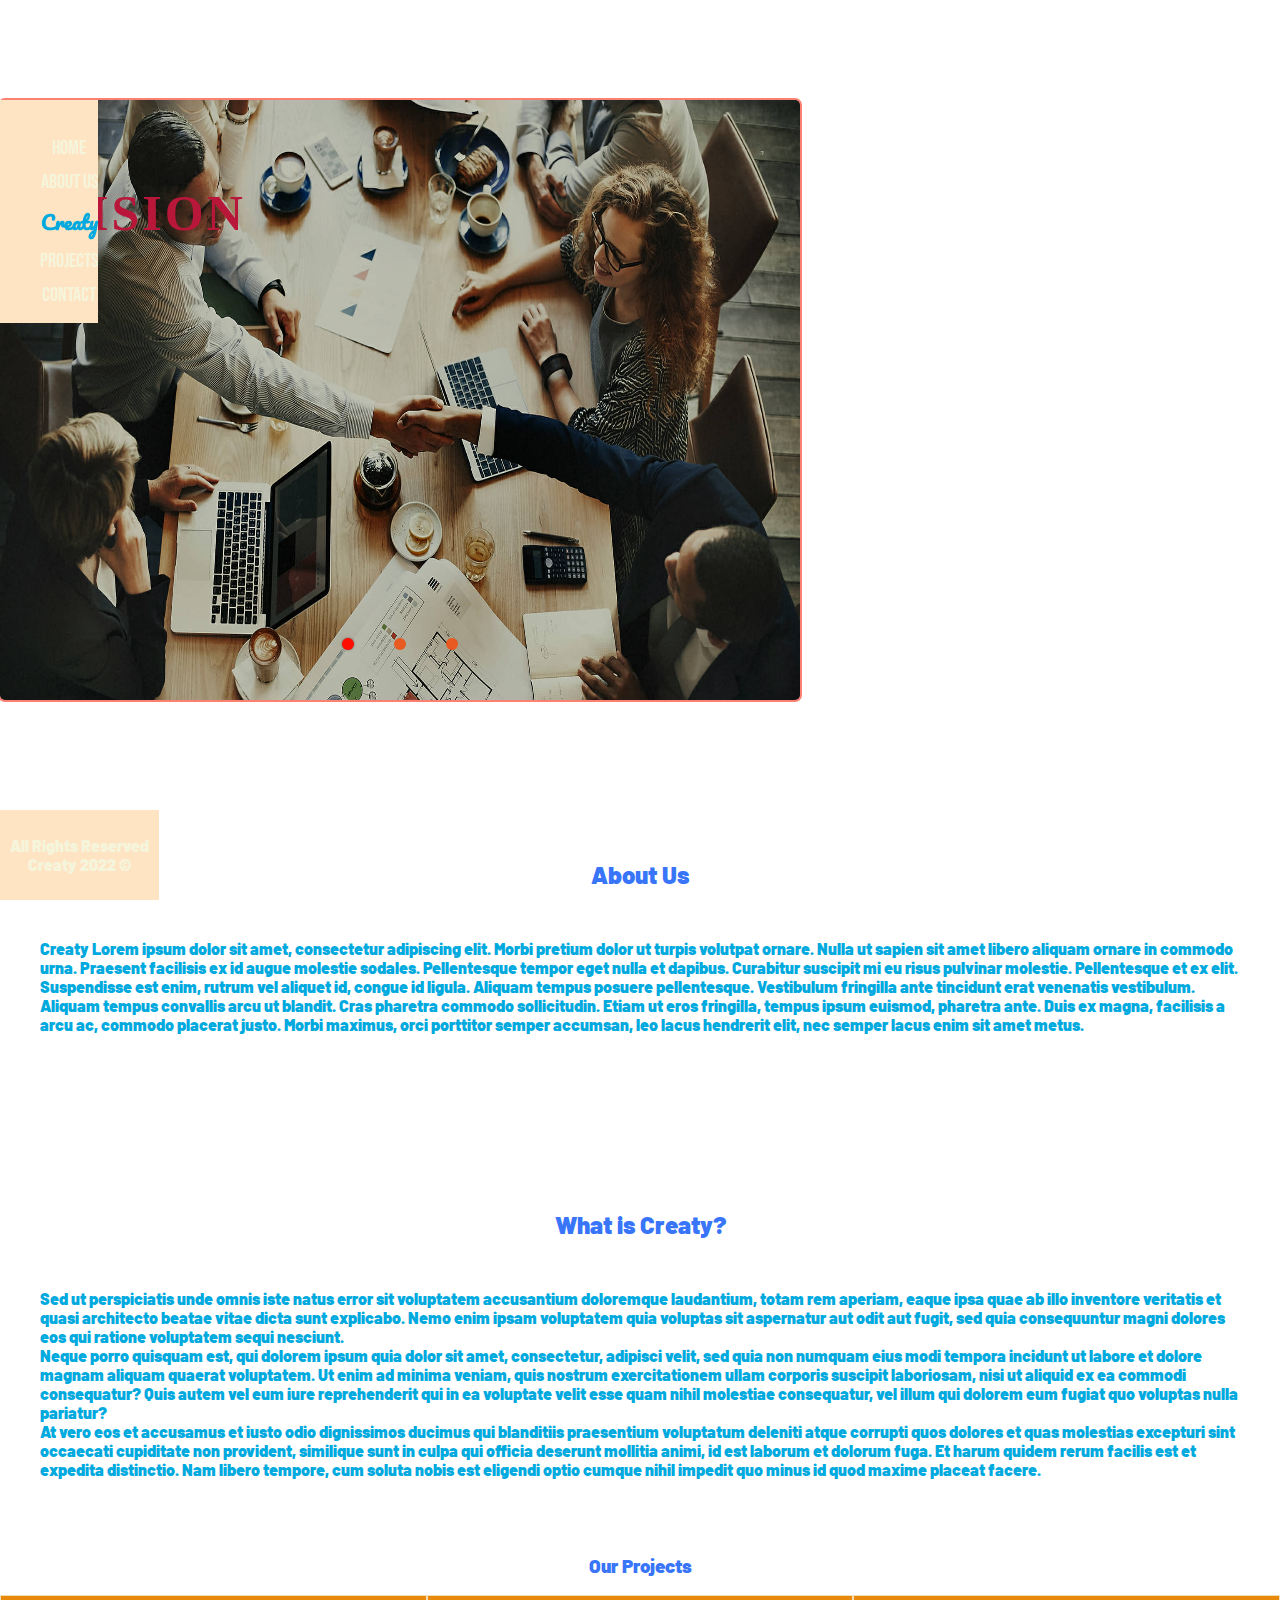
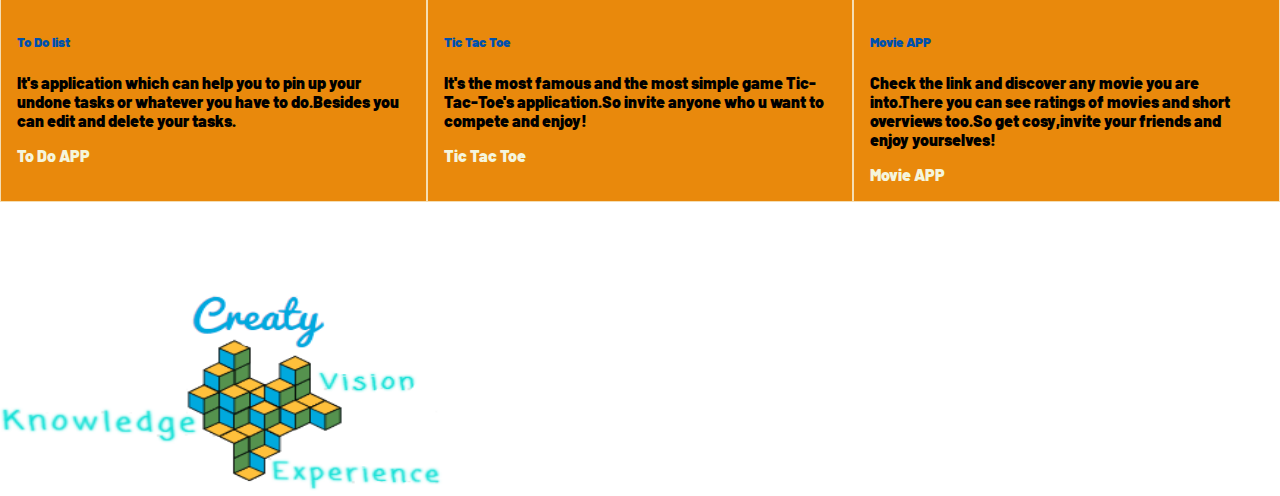
<file: index.html>
<!DOCTYPE html>
<html lang="en">
<head>
    <meta charset="UTF-8">
    <meta http-equiv="X-UA-Compatible" content="IE=edge">
    <meta name="viewport" content="width=device-width, initial-scale=1.0">
    <title>PROJECT</title>
    <link rel="stylesheet" href="/style/lp.css">
    <!-- CSS only -->
    <link href="https://cdn.jsdelivr.net/npm/bootstrap@5.2.0-beta1/dist/css/bootstrap.min.css" rel="stylesheet" integrity="sha384-0evHe/X+R7YkIZDRvuzKMRqM+OrBnVFBL6DOitfPri4tjfHxaWutUpFmBp4vmVor" crossorigin="anonymous">
</head>
<body id="bodytag">
    <header class="HDR col-lg-12 col-12">
        <nav class="navigation col-12">
            <ul class="d-flex justify-content-between">
                <li class="navlink col-lg-2 col-1">
                    <a href="#bodytag">Home</a>
                </li>
                <li class="navlink col-lg-2 col-2">
                    <a href="#aboutus">About Us</a>
                </li>
                <li class="navlink col-lg-2 col-2">
                    <a class="pacifico" href="/html/index.html">Creaty</a>
                </li>
                <li class="navlink col-lg-2 col-2">
                    <a href="#projects">Projects</a>
                </li>
                <li class="navlink col-lg-2 col-2">
                    <a href="/html/Contact.html">
                        Contact
                    </a>
                </li>
            </ul>
        </nav>
    </header>
        <!-- slider div starts here -->
        <div class="outterdiv d-flex justify-content-center">
            <div class="img-slider col-lg-12">
                <div class="slide active firstphotofix">
                    <img src="/IMGS/creative-agencies.jpg" alt="Photo">
                    <div class="infodiv">
                        <h1 class="hinfo">
                            Vision
                        </h1>
                    </div>
                </div>
                <div class="slide secondphotofix">
                    <img src="/IMGS/kuytrdcvbhnjuytgrfdeswdfghjklkjhgfdsdfghjk.jpg" alt="Second Photo">
                    <div class="infodiv">
                        <h1 class="hinfo">
                            Knowledge
                        </h1>
                    </div>
                </div>
                <div class="slide thirdphotofix">
                    <img src="/IMGS/BICOM-Office-Jean-de-Lessard-1.jpg" alt="Third Photo">
                    <div class="infodiv">
                        <h1 class="hinfo">
                            Experience
                        </h1>
                    </div>                
                </div> 
                <div class="sliderbubbles">
                    <div class="bubble active">

                    </div>
                    <div class="bubble">

                    </div>
                    <div class="bubble">

                    </div>
                </div>               
            </div>
        </div>
        <!-- about us section -->
        <div id="aboutus" class="d-flex justify-content-center"> 
            <section class="aboutusdiv col-lg-10 col-xl-10 col-sm-8 col-10">
                <h2 class="articleheader">
                    About Us
                </h2>
                <p class="ptext">
            Creaty Lorem ipsum dolor sit amet, consectetur adipiscing elit. Morbi pretium dolor ut turpis volutpat ornare. Nulla ut sapien sit amet libero aliquam ornare in commodo urna. Praesent facilisis ex id augue molestie sodales. Pellentesque tempor eget nulla et dapibus. Curabitur suscipit mi eu risus pulvinar molestie. Pellentesque et ex elit. Suspendisse est enim, rutrum vel aliquet id, congue id ligula. Aliquam tempus posuere pellentesque. Vestibulum fringilla ante tincidunt erat venenatis vestibulum. Aliquam tempus convallis arcu ut blandit. Cras pharetra commodo sollicitudin. Etiam ut eros fringilla, tempus ipsum euismod, pharetra ante. Duis ex magna, facilisis a arcu ac, commodo placerat justo. Morbi maximus, orci porttitor semper accumsan, leo lacus hendrerit elit, nec semper lacus enim sit amet metus.
                </p>
            </section>
        </div>
        <!-- ==== whats creaty div===== -->
        <div class="d-flex justify-content-center">
        <div class="creatydescription col-lg-10 col-xl-10 col-sm-8 col-10">
            <h2 class="articleheader">
                What is Creaty?
            </h2>
            <p class="ptext">
                Sed ut perspiciatis unde omnis iste natus error sit voluptatem accusantium doloremque laudantium, totam rem aperiam, eaque ipsa quae ab illo inventore veritatis et quasi architecto beatae vitae dicta sunt explicabo. Nemo enim ipsam voluptatem quia voluptas sit aspernatur aut odit aut fugit, sed quia consequuntur magni dolores eos qui ratione voluptatem sequi nesciunt.<br> Neque porro quisquam est, qui dolorem ipsum quia dolor sit amet, consectetur, adipisci velit, sed quia non numquam eius modi tempora incidunt ut labore et dolore magnam aliquam quaerat voluptatem. Ut enim ad minima veniam, quis nostrum exercitationem ullam corporis suscipit laboriosam, nisi ut aliquid ex ea commodi consequatur? Quis autem vel eum iure reprehenderit qui in ea voluptate velit esse quam nihil molestiae consequatur, vel illum qui dolorem eum fugiat quo voluptas nulla pariatur?<br>At vero eos et accusamus et iusto odio dignissimos ducimus qui blanditiis praesentium voluptatum deleniti atque corrupti quos dolores et quas molestias excepturi sint occaecati cupiditate non provident, similique sunt in culpa qui officia deserunt mollitia animi, id est laborum et dolorum fuga. Et harum quidem rerum facilis est et expedita distinctio. Nam libero tempore, cum soluta nobis est eligendi optio cumque nihil impedit quo minus id quod maxime placeat facere.
            </p>
        </div>
        </div>
        <!-- ======Project Cards====== -->
<section class="mt-5" id="projects">
    <div>
        <h3 class="d-flex justify-content-center articleheader">
            Our Projects
        </h3>
    </div>
        <div class="d-flex justify-content-center mt-5"> 
        <section class="cardsec col-lg-10 col-xl-10 col-sm-8 col-10"> 
        <div class="card text-center">
            <div class="card-body flex-column d-flex">
              <h5 class="card-title">To Do list</h5>
              <p class="card-text">It's application which can help you to pin up your undone tasks or whatever you have to do.Besides you can edit and delete your tasks.</p>
              <a href="/html/todolist.html" class="btn btn-primary mt-auto">To Do APP</a>
            </div>
          </div>
          <div class="card text-center">
            <div class="card-body flex-column d-flex">
              <h5 class="card-title">Tic Tac Toe</h5>
              <p class="card-text">It's the most famous and the most simple game Tic-Tac-Toe's application.So invite anyone who u want to compete and enjoy!  </p>
              <a href="/html/TicTacToe.html" class="btn btn-primary mt-auto">Tic Tac Toe</a>
            </div>
          </div>
          <div class="card text-center">
            <div class="card-body flex-column d-flex">
              <h5 class="card-title">Movie APP</h5>
              <p class="card-text">Check the link and discover any movie you are into.There you can see ratings of movies and short overviews too.So get cosy,invite your friends and enjoy yourselves!</p>
              <a href="/html/MovieApi.html" class="btn btn-primary mt-auto">Movie APP</a>
            </div>
          </div>
        </section>
        </div>
        <!-- ====logo==== -->
        <div class="divlogo justify-content-center d-flex mb-5">
            <img class="mb-5" src="../IMGS/LOGO.png">
        </div>
</section>
<footer class="col-lg-12 ftr">
    <p class="ftrtext">
        All Rights Reserved <br>Creaty 2022 ©
    </p>
</footer>
<script src="/JAVASCRIPT/SliderJS.js"></script>
</body>
</html>
</file>
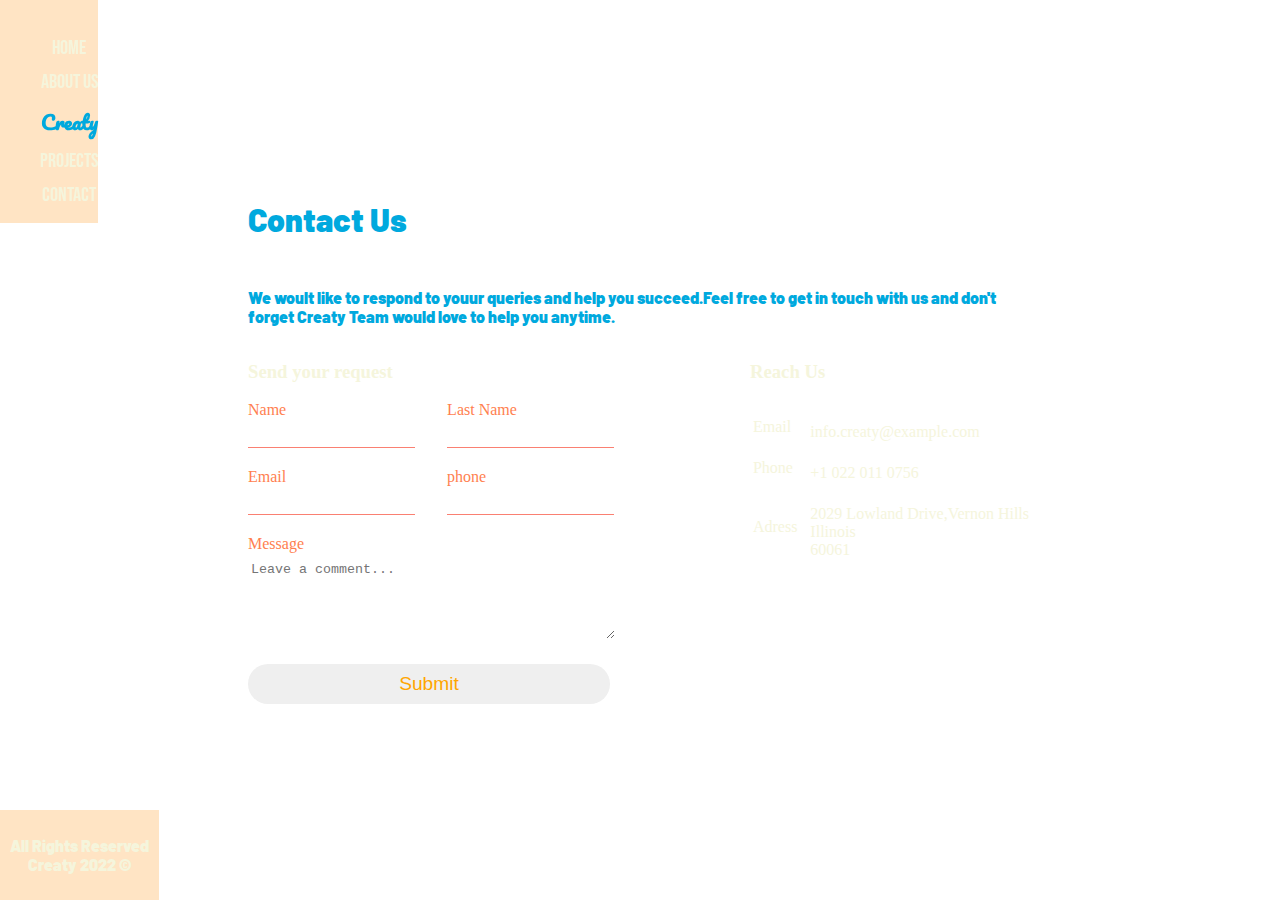
<file: html/Contact.html>
<!DOCTYPE html>
<html lang="en">
<head>
    <meta charset="UTF-8">
    <meta http-equiv="X-UA-Compatible" content="IE=edge">
    <meta name="viewport" content="width=device-width, initial-scale=1.0">
    <title>Contact</title>
    <link rel="stylesheet" href="/style/lp.css">
    <!-- CSS only -->
    <link href="https://cdn.jsdelivr.net/npm/bootstrap@5.2.0-beta1/dist/css/bootstrap.min.css" rel="stylesheet" integrity="sha384-0evHe/X+R7YkIZDRvuzKMRqM+OrBnVFBL6DOitfPri4tjfHxaWutUpFmBp4vmVor" crossorigin="anonymous">
</head>
<body id="bodytag">
<header class="HDR col-lg-12 col-12">
    <nav class="navigation col-12">
        <ul class="d-flex justify-content-between">
            <li class="navlink col-lg-2 col-1">
                <a href="/html/index.html">Home</a>
            </li>
            <li class="navlink col-lg-2 col-2">
                <a href="/html/index.html#aboutus">About Us</a>
            </li>
            <li class="navlink col-lg-2 col-2">
                <a class="pacifico" href="/html/Contact.html">Creaty</a>
            </li>
            <li class="navlink col-lg-2 col-2">
                <a href="/html/index.html#projects">Projects</a>
            </li>
            <li class="navlink col-lg-2 col-2">
                <a href="/html/Contact.html">
                    Contact
                </a>
            </li>
        </ul>
    </nav>
</header>
<section class="contactsec">
    <div class="cont">
        <h1 class="ptext">
            Contact Us
        </h1>
        <p class="ptext">
            We woult like to respond to youur queries and help you succeed.Feel free to get in touch with us and don't forget Creaty Team would love to help you anytime.
        </p>
        <div class="contact-box mt-5">
            <div class="contact-left">
                <h3>
                    Send your request
                </h3>
                <form class="form">
                    <div class="input-row">
                        <div class="input-group">
                            <label>
                                Name
                            </label>
                            <input type="text">
                        </div>
                        <div class="input-group">
                            <label>
                                Last Name
                            </label>
                            <input type="text">
                        </div>
                    </div>
                    <div class="input-row">
                        <div class="input-group">
                            <label>
                                Email
                            </label>
                            <input type="email">
                        </div>
                        <div class="input-group">
                            <label>
                                phone
                            </label>
                            <input type="text">
                        </div>
                    </div>
                    <label>Message</label>
                    <textarea rows="5" placeholder="Leave a comment..."></textarea>
                    <button type="submit">Submit</button>
                </form>
            </div>
            <div class="contact-right">
                <h3>
                    Reach Us
                </h3>
                <table>
                    <tr>
                        <td class="td">Email</td>
                        <td class="td">info.creaty@example.com</td>
                    </tr>
                    <tr>
                        <td class="td">Phone</td>
                        <td class="td">+1 022 011 0756</td>
                    </tr>
                    <tr>
                        <td class="td">Adress</td>
                        <td class="td">2029 Lowland Drive,Vernon Hills<br>Illinois<br>60061</td>
                    </tr>
                </table>
            </div>
        </div>
    </div>
</section>
<footer class="col-lg-12 col-xl-12 col-sm-12 col-12 ftr">
    <p class="ftrtext">
        All Rights Reserved <br>Creaty 2022 ©
    </p>
</footer>
</body>
</html>
</file>
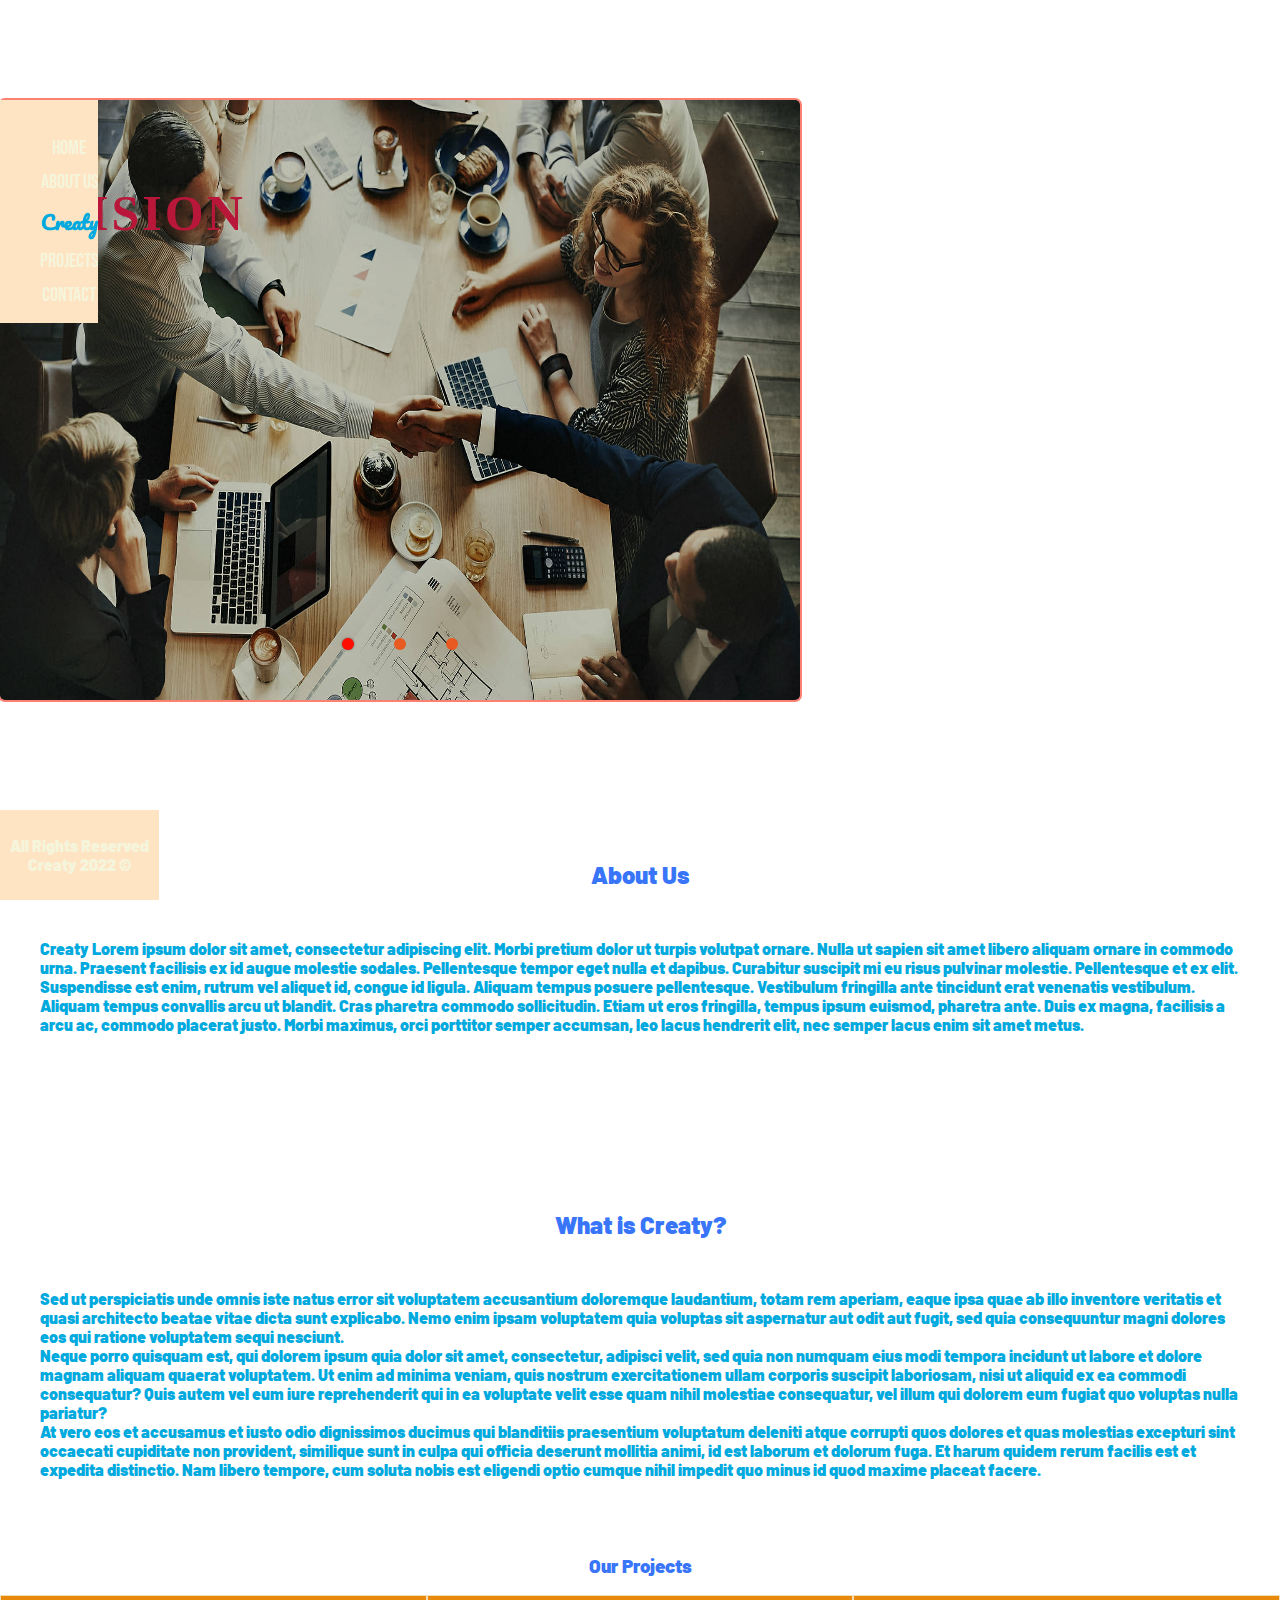
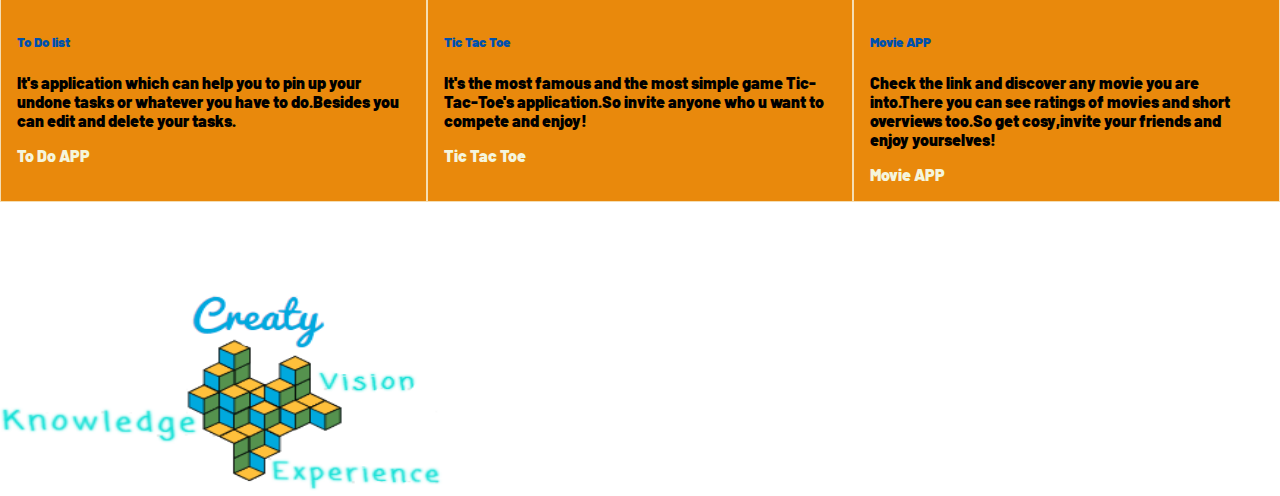
<file: html/LandingPage.html>
<!DOCTYPE html>
<html lang="en">
<head>
    <meta charset="UTF-8">
    <meta http-equiv="X-UA-Compatible" content="IE=edge">
    <meta name="viewport" content="width=device-width, initial-scale=1.0">
    <title>PROJECT</title>
    <link rel="stylesheet" href="/style/lp.css">
    <!-- CSS only -->
    <link href="https://cdn.jsdelivr.net/npm/bootstrap@5.2.0-beta1/dist/css/bootstrap.min.css" rel="stylesheet" integrity="sha384-0evHe/X+R7YkIZDRvuzKMRqM+OrBnVFBL6DOitfPri4tjfHxaWutUpFmBp4vmVor" crossorigin="anonymous">
</head>
<body id="bodytag">
    <header class="HDR col-lg-12 col-12">
        <nav class="navigation col-12">
            <ul class="d-flex justify-content-between">
                <li class="navlink col-lg-2 col-1">
                    <a href="#bodytag">Home</a>
                </li>
                <li class="navlink col-lg-2 col-2">
                    <a href="#aboutus">About Us</a>
                </li>
                <li class="navlink col-lg-2 col-2">
                    <a class="pacifico" href="../html/LandingPage.html">Creaty</a>
                </li>
                <li class="navlink col-lg-2 col-2">
                    <a href="#projects">Projects</a>
                </li>
                <li class="navlink col-lg-2 col-2">
                    <a href="/html/Contact.html">
                        Contact
                    </a>
                </li>
            </ul>
        </nav>
    </header>
        <!-- slider div starts here -->
        <div class="outterdiv d-flex justify-content-center">
            <div class="img-slider col-lg-12">
                <div class="slide active firstphotofix">
                    <img src="/IMGS/creative-agencies.jpg" alt="Photo">
                    <div class="infodiv">
                        <h1 class="hinfo">
                            Vision
                        </h1>
                    </div>
                </div>
                <div class="slide secondphotofix">
                    <img src="/IMGS/kuytrdcvbhnjuytgrfdeswdfghjklkjhgfdsdfghjk.jpg" alt="Second Photo">
                    <div class="infodiv">
                        <h1 class="hinfo">
                            Knowledge
                        </h1>
                    </div>
                </div>
                <div class="slide thirdphotofix">
                    <img src="/IMGS/BICOM-Office-Jean-de-Lessard-1.jpg" alt="Third Photo">
                    <div class="infodiv">
                        <h1 class="hinfo">
                            Experience
                        </h1>
                    </div>                
                </div> 
                <div class="sliderbubbles">
                    <div class="bubble active">

                    </div>
                    <div class="bubble">

                    </div>
                    <div class="bubble">

                    </div>
                </div>               
            </div>
        </div>
        <!-- about us section -->
        <div id="aboutus" class="d-flex justify-content-center"> 
            <section class="aboutusdiv col-lg-10 col-xl-10 col-sm-8 col-10">
                <h2 class="articleheader">
                    About Us
                </h2>
                <p class="ptext">
            Creaty Lorem ipsum dolor sit amet, consectetur adipiscing elit. Morbi pretium dolor ut turpis volutpat ornare. Nulla ut sapien sit amet libero aliquam ornare in commodo urna. Praesent facilisis ex id augue molestie sodales. Pellentesque tempor eget nulla et dapibus. Curabitur suscipit mi eu risus pulvinar molestie. Pellentesque et ex elit. Suspendisse est enim, rutrum vel aliquet id, congue id ligula. Aliquam tempus posuere pellentesque. Vestibulum fringilla ante tincidunt erat venenatis vestibulum. Aliquam tempus convallis arcu ut blandit. Cras pharetra commodo sollicitudin. Etiam ut eros fringilla, tempus ipsum euismod, pharetra ante. Duis ex magna, facilisis a arcu ac, commodo placerat justo. Morbi maximus, orci porttitor semper accumsan, leo lacus hendrerit elit, nec semper lacus enim sit amet metus.
                </p>
            </section>
        </div>
        <!-- ==== whats creaty div===== -->
        <div class="d-flex justify-content-center">
        <div class="creatydescription col-lg-10 col-xl-10 col-sm-8 col-10">
            <h2 class="articleheader">
                What is Creaty?
            </h2>
            <p class="ptext">
                Sed ut perspiciatis unde omnis iste natus error sit voluptatem accusantium doloremque laudantium, totam rem aperiam, eaque ipsa quae ab illo inventore veritatis et quasi architecto beatae vitae dicta sunt explicabo. Nemo enim ipsam voluptatem quia voluptas sit aspernatur aut odit aut fugit, sed quia consequuntur magni dolores eos qui ratione voluptatem sequi nesciunt.<br> Neque porro quisquam est, qui dolorem ipsum quia dolor sit amet, consectetur, adipisci velit, sed quia non numquam eius modi tempora incidunt ut labore et dolore magnam aliquam quaerat voluptatem. Ut enim ad minima veniam, quis nostrum exercitationem ullam corporis suscipit laboriosam, nisi ut aliquid ex ea commodi consequatur? Quis autem vel eum iure reprehenderit qui in ea voluptate velit esse quam nihil molestiae consequatur, vel illum qui dolorem eum fugiat quo voluptas nulla pariatur?<br>At vero eos et accusamus et iusto odio dignissimos ducimus qui blanditiis praesentium voluptatum deleniti atque corrupti quos dolores et quas molestias excepturi sint occaecati cupiditate non provident, similique sunt in culpa qui officia deserunt mollitia animi, id est laborum et dolorum fuga. Et harum quidem rerum facilis est et expedita distinctio. Nam libero tempore, cum soluta nobis est eligendi optio cumque nihil impedit quo minus id quod maxime placeat facere.
            </p>
        </div>
        </div>
        <!-- ======Project Cards====== -->
<section class="mt-5" id="projects">
    <div>
        <h3 class="d-flex justify-content-center articleheader">
            Our Projects
        </h3>
    </div>
        <div class="d-flex justify-content-center mt-5"> 
        <section class="cardsec col-lg-10 col-xl-10 col-sm-8 col-10"> 
        <div class="card text-center">
            <div class="card-body flex-column d-flex">
              <h5 class="card-title">To Do list</h5>
              <p class="card-text">It's application which can help you to pin up your undone tasks or whatever you have to do.Besides you can edit and delete your tasks.</p>
              <a href="/html/todolist.html" class="btn btn-primary mt-auto">To Do APP</a>
            </div>
          </div>
          <div class="card text-center">
            <div class="card-body flex-column d-flex">
              <h5 class="card-title">Tic Tac Toe</h5>
              <p class="card-text">It's the most famous and the most simple game Tic-Tac-Toe's application.So invite anyone who u want to compete and enjoy!  </p>
              <a href="/html/TicTacToe.html" class="btn btn-primary mt-auto">Tic Tac Toe</a>
            </div>
          </div>
          <div class="card text-center">
            <div class="card-body flex-column d-flex">
              <h5 class="card-title">Movie APP</h5>
              <p class="card-text">Check the link and discover any movie you are into.There you can see ratings of movies and short overviews too.So get cosy,invite your friends and enjoy yourselves!</p>
              <a href="/html/MovieApi.html" class="btn btn-primary mt-auto">Movie APP</a>
            </div>
          </div>
        </section>
        </div>
        <!-- ====logo==== -->
        <div class="divlogo justify-content-center d-flex mb-5">
            <img class="mb-5" src="../IMGS/LOGO.png">
        </div>
</section>
<footer class="col-lg-12 ftr">
    <p class="ftrtext">
        All Rights Reserved <br>Creaty 2022 ©
    </p>
</footer>
<script src="/JAVASCRIPT/SliderJS.js"></script>
</body>
</html>
</file>
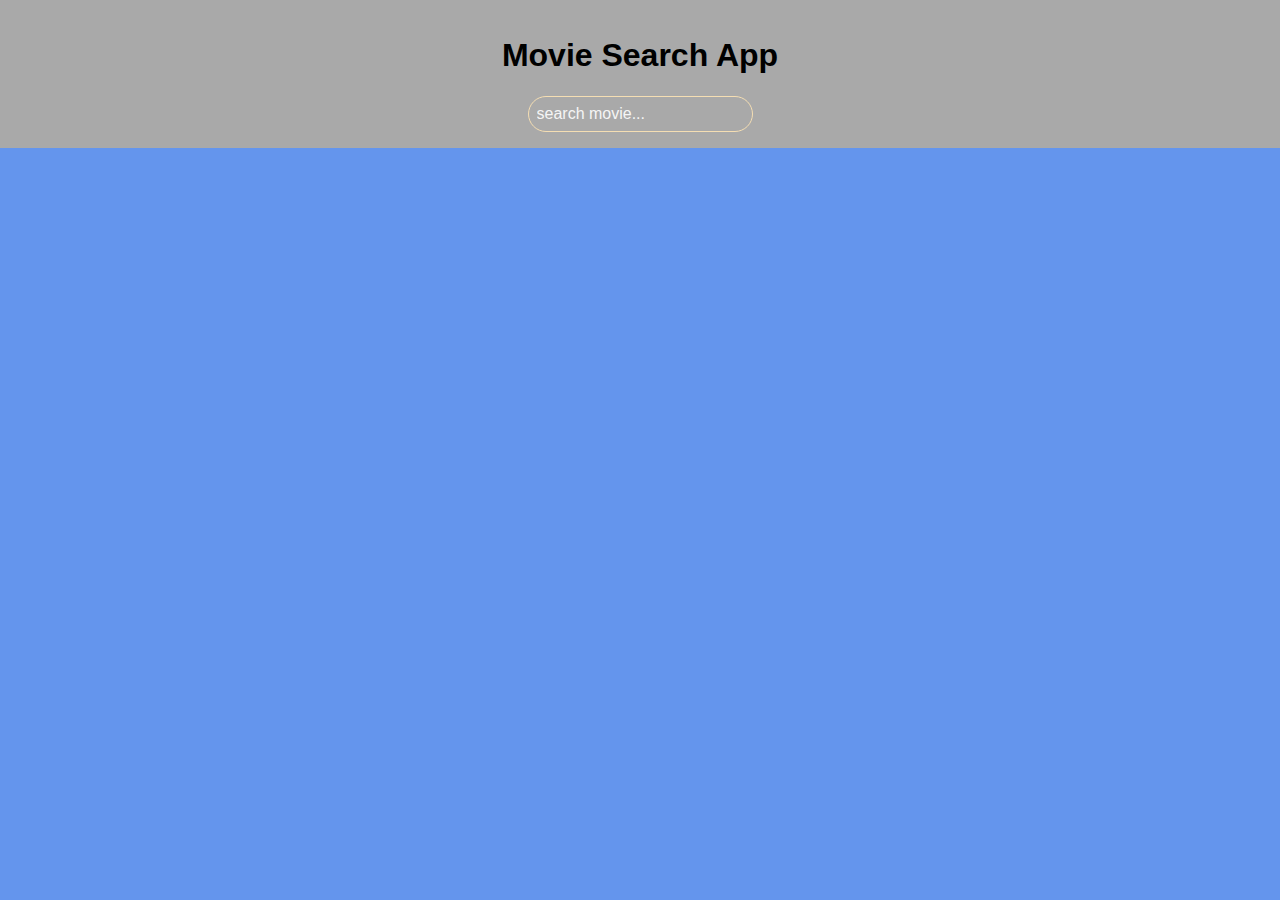
<file: html/MovieApi.html>
<!DOCTYPE html>
<html lang="en">
<head>
    <meta charset="UTF-8">
    <meta http-equiv="X-UA-Compatible" content="IE=edge">
    <meta name="viewport" content="width=device-width, initial-scale=1.0">
    <title>Movie App</title>
    <link rel="stylesheet" href="/style/Movieapi.css">
</head>
<body>
    <header>
        <h1>
            Movie Search App
        </h1>
        <form id="form">
            <input type="text" id="search" class="search" placeholder="search movie...">
        </form>
    </header>
    <main id="main"></main>
    <script src="/JAVASCRIPT/API.js"></script>
</body>
</html>
</file>
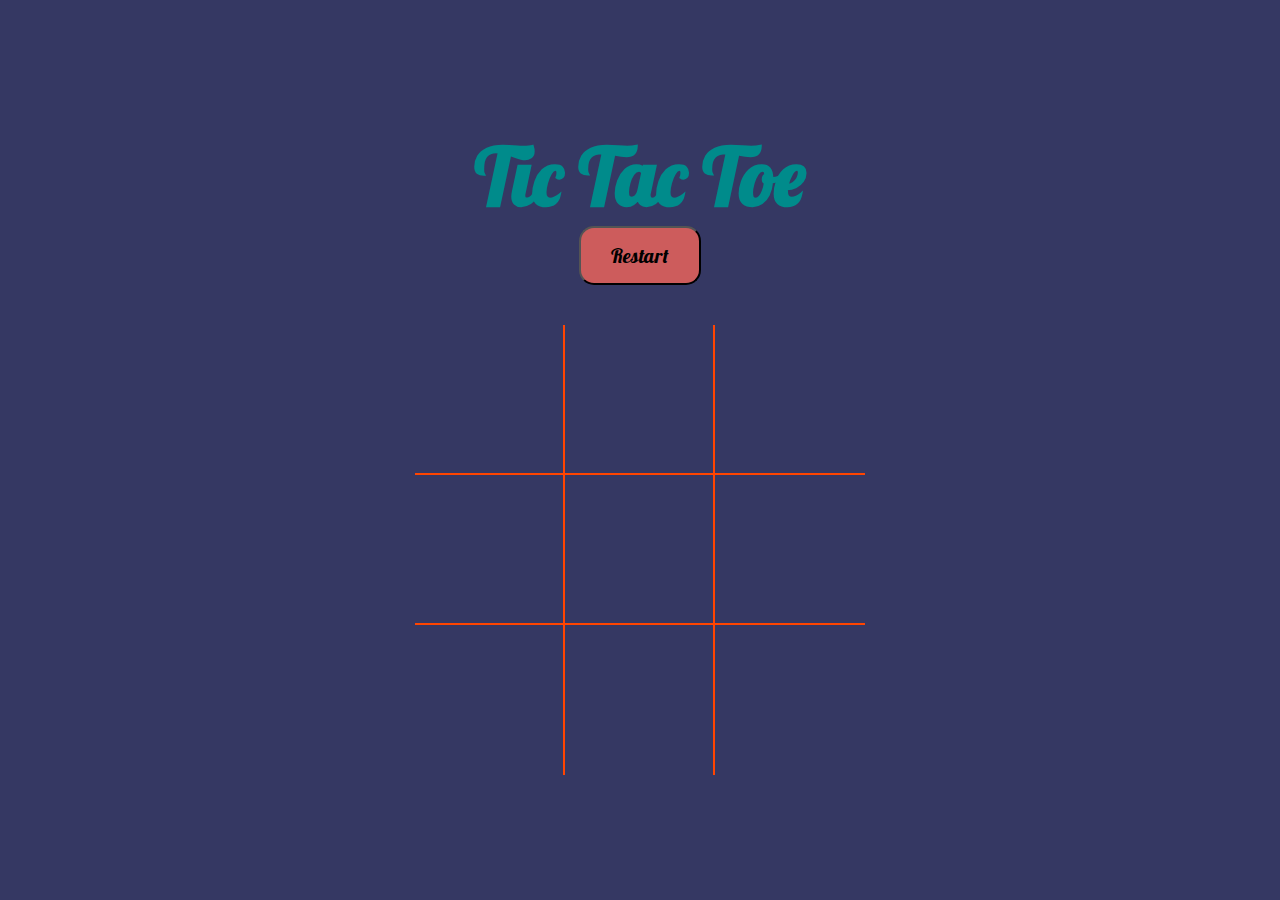
<file: html/TicTacToe.html>
<!DOCTYPE html>
<html lang="en">
<head>
    <meta charset="UTF-8">
    <meta http-equiv="X-UA-Compatible" content="IE=edge">
    <meta name="viewport" content="width=device-width, initial-scale=1.0">
    <link rel="stylesheet" href="/style/Game.css">
    <title>TicTacToe</title>
</head>
<body>
    <div class="container">
        <h1 id="playerText">
            Tic Tac Toe
        </h1>
        <button id="restartBtn">
            Restart
        </button>
        <div id="board">
            <div class="box" id="0"></div>
            <div class="box" id="1"></div>
            <div class="box" id="2"></div>
            <div class="box" id="3"></div>
            <div class="box" id="4"></div>
            <div class="box" id="5"></div>
            <div class="box" id="6"></div>
            <div class="box" id="7"></div>
            <div class="box" id="8"></div>
        </div>
    </div>
<script src="/JAVASCRIPT/Gamecode.js"></script>
</body>
</html>
</file>
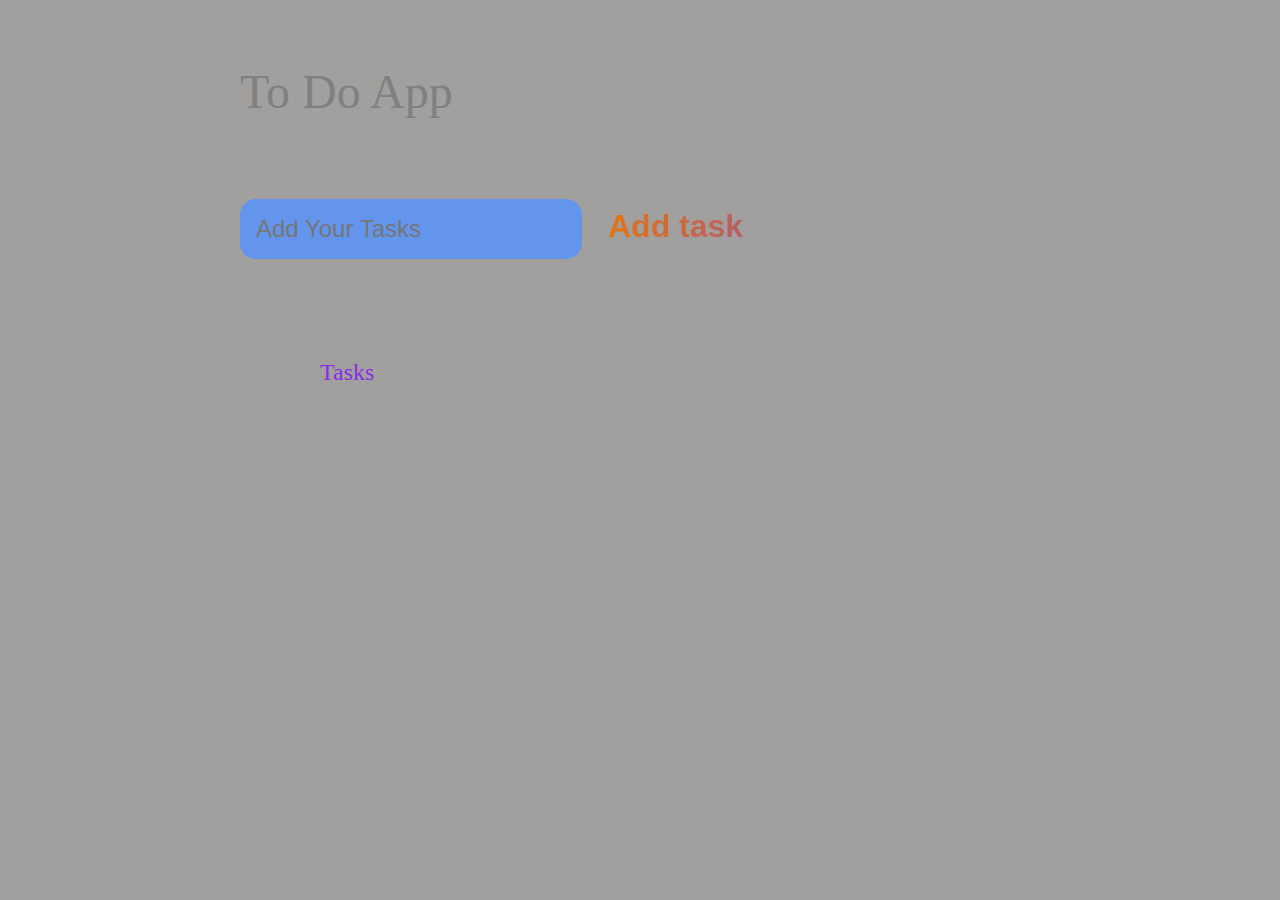
<file: html/todolist.html>
<!DOCTYPE html>
<html lang="en">
<head>
    <meta charset="UTF-8">
    <meta http-equiv="X-UA-Compatible" content="IE=edge">
    <meta name="viewport" content="width=device-width, initial-scale=1.0">
    <link rel="stylesheet" href="/style/todolist.css">
    <link href="https://cdn.jsdelivr.net/npm/bootstrap@5.2.0-beta1/dist/css/bootstrap.min.css" rel="stylesheet" integrity="sha384-0evHe/X+R7YkIZDRvuzKMRqM+OrBnVFBL6DOitfPri4tjfHxaWutUpFmBp4vmVor" crossorigin="anonymous">
    <title>To Do App</title>
</head>
<body>
    <header class="justify-content-center d-flex">
        <h1>
            To Do App
        </h1>
    </header>
<main>
        <form id="new-task-form" class="justify-content-center d-flex">
            <input type="text" id="new-task-input" placeholder="Add Your Tasks">
            <input type="submit" id="new-task-submit" value="Add task">
        </form>
            <section class="task-list">
                <h2>
                    Tasks
                </h2>
                <div id="tasks">
                    <!-- <div class="task">
                        <div class="content">
                            <input type="text" class="text" value="Taks101">
                        </div>
                        <div class="actions">
                            <button class="edit">
                                Edit
                            </button>
                            <button class="delete">
                                Delete
                            </button>
                        </div>
                    </div> -->
                </div>
            </section>
</main>
<script src="/JAVASCRIPT/Todolist.js"></script>
</body>
</html>
</file>
<file: style/lp.css>
@font-face {
    font-family: 'barlow';
    src: url(../Fonts/Barlow/Barlow-Black.ttf);
}
@font-face {
    font-family: 'BebasNeue';
    src: url(../Fonts/Bebas_Neue/BebasNeue-Regular.ttf);
}
@font-face {
    font-family: 'pacifico' ;
    src: url(../Fonts/Pacifico/Pacifico-Regular.ttf);
}

body{
    margin: 0;
    padding: 0;
    color: beige;
}
.HDR{
    background-color: bisque;
    padding-top: 10px;
    position:fixed;
    align-items: center;
    text-align: center;
    z-index: 3; 
}
nav{
    background-color: bisque;
}
.pacifico{
    font-family: 'pacifico';
    color: #00A9DE !important;
    font-weight: bolder;
}
a{
    text-decoration: none !important;
    color: inherit !important;
}
li{
    padding-top: 10px;
    list-style: none;
    font-size: 20px;
    text-align:center;
    font-family: 'BebasNeue';
}
.divlogo{
    margin-top: 90px;
}
.divlogo > img{
    width: 450px;
    height: 200px;
    margin-right: 40px;
}
.aboutusdiv{
    margin-top: 100px;
    border-radius: 20px;
    padding: 40px;
}
.articleheader{
    color: rgb(56, 117, 248);
    font-family: 'barlow';
    font-size:bolder;
    justify-content: center;
    display: flex;
}
.creatydescription{
    margin-top: 60px;
    padding: 40px;
}
img{
    width: 1920px;
    height: 1080px;
}

/*Slider css*/
.img-slider .slide .infodiv{
    position: absolute;
    top: 0;
    padding: 50px;
    width: 100%;
}
.hinfo{
    color: rgb(184, 23, 58);
    text-transform: uppercase;
    letter-spacing: 3px;
    font-size: 50px;
    font-weight: 800;
}
.firstphotofix{
    height: 100%;
}
.secondphotofix{
    height: 100%;
}
.thirdphotofix{
    height: 100%;
}
.img-slider{
    position: relative;
    width: 800px;
    height: 600px;
    margin-top: 100px;
    outline: solid 2px salmon;
    border-radius: 5px;
    background-color: salmon;
}
.img-slider .slide{
    z-index: 1;
    position: absolute;
    width: 100%;
    clip-path: circle(0.0% at 100% 0)
}
.img-slider .slide.active{
    clip-path: circle(141.4% at 100% 0);
    transition: 2s; 
    transition-property: clip-path ;
}
.img-slider .slide img{
    z-index: 1;
    width: 100%;
    height: 100%;
    border-radius: 5px;
}
.img-slider .sliderbubbles{
    z-index: 2;
    position: absolute;
    display: flex;
    bottom: 30px;
    left: 50%;
    transform: translateX(-50%);
}
.img-slider .sliderbubbles .bubble{
    background: rgba(233, 87, 29, 0.973);
    width: 12px;
    height: 12px;
    margin: 20px;
    border-radius: 50%;
    cursor: pointer;
    box-shadow: 2px;
}
.img-slider .sliderbubbles .bubble.active{
    background: #FC0F00;
    box-shadow: 0 0 2px rgba(0, 0, 0, 0.5);
}

/*  slider done */
.cardsec{
    display: flex;
    justify-content:center;
}
.card{
    background-color:rgb(233, 137, 12) !important;
    outline: none !important;
    border: 1px solid wheat !important;
    padding: 1rem;
    border-radius: 0 !important;
    width: 33.3%;
}
.card-title{
    font-family: 'barlow';
    color:rgb(0, 81, 173);
}
.card-text{
    overflow: hidden;
    font-family: 'barlow';
    color:rgb(0, 0, 0);
}
.btn-primary{
    font-family: 'barlow' !important;
}
.ptext{
    font-family: 'barlow';
    color: #00A9DE;
    margin-top: 50px;
}
.ftr{
    background-color: bisque;
    position: fixed !important;
    bottom: 0 !important;
    z-index: 2;
}
.ftrtext{
    text-align: center;
    font-family: 'barlow';
    padding: 10px;
}

/* contact Page Styling */
.contactsec{
    padding: 150px;
}
.cont{
    width: 80%;
    margin: 50px auto;
}
.contact-box{
    display: flex;
    justify-content: space-between ;
}
.input-row{
    display: flex;
    justify-content: space-between;
    margin-bottom: 20px;
}
.input-row .input-group{
    flex-basis: 45%;
}
input{
    width: 100%;
    border: none;
    border-bottom: 1px solid salmon;
    padding-bottom: 5px;
    outline: none;
}
textarea{
    width: 100%;
    border: 1px solid rgb(255, 255, 255);
    outline: none;
}
label{
    margin-bottom: 6px;
    display: block;
    color: coral;
}
button{
    width: 100%;
    border: none;
    outline: none;
    color: rgb(255, 166, 0);
    border-radius: 20px;
    height: 40px;
    font-size: larger;
    margin-top: 20px;
}
tr td:first-child{
    padding-right: 10px;
}
tr td:last-child{
    padding-top: 20px;
}
tr td{
    padding-top: 10px;
    font-size: 1rem;
}
@media only screen and (min-width: 2500px){
    p{
        font-size: 30px;
    }
    h3{
        font-size: 30px;
    }
    label{
        font-size: x-large;
    }
    .td{
        font-size: 30px;
    }
}

@media only screen and (max-width: 1000px){
    footer{
        width: 100vw;
    }
}

@media only screen and (max-width: 820px) {
    .img-slider{
        width: 600px;
        height: 375px;
    }
    .img-slider .sliderbubbles{
        bottom: 25px;
    }
    .img-slider .sliderbubbles .bubble{
        width: 10px;
        height: 10px;
        margin: 8px;
    }
    .cardsec{
        display: flex;
        justify-content:center;
        flex-direction: column;
    }
    .card{
        width: auto;
    }
    .contact-box{
        flex-direction: column;
    }
}

@media only screen and (max-width: 620px) {
    .img-slider{
        width: 400px;
        height: 250px;
    }
    .img-slider .sliderbubbles{
        bottom: 15px;
    }
    .img-slider .sliderbubbles .bubble{
        width: 8px;
        height: 8px;
        margin: 6px;
    }
    .img-slider .slide .infodiv{
        position: absolute;
        top: 0;
        padding: 30px;
    }
    .hinfo{
        color: rgb(184, 23, 58);
        text-transform: uppercase;
        letter-spacing: 3px;
        font-size: 30px;
        font-weight: 800;
    }
    .contact-left{
        flex-direction: column;
    }
    .input-row{
        flex-direction: column;
        width: 80px;
    }
    textarea{
        width: 80px;
    }
    input{
    width: 100%;
    border: none;
    border-bottom: 1px solid salmon;
    padding-bottom: 5px;
    outline: none;
    }
}

@media only screen and (max-width: 420px) {
    .img-slider{
        width: 320px;
        height: 200px;
    }
    .img-slider .sliderbubbles{
        bottom: 10px;
    }
    .img-slider .sliderbubbles .bubble{
        width: 8px;
        height: 8px;
        margin: 6px;
    }
    .divlogo > img{
        width: 300px;
        height: 200px;
        margin-right: 40px;
    }
    .navlink{
        font-size: 15px;
        justify-content: center;
        display: flex;
    }
    .img-slider{
        width: 400px;
    }
    .hinfo{
        color: rgb(184, 23, 58);
        text-transform: uppercase;
        letter-spacing: 1px;
        font-size: 20px;
        font-weight: 800;
        text-align: start;
    }
}
@media only screen and (max-width: 340px){
    .divlogo > img{
        width: 180px;
        height: 200px;
        justify-content: center;
        display: flex;
    }
}
@media only screen and (max-width: 200px){
    .divlogo > img{
        display: none;
    }
}
</file>
<file: style/Movieapi.css>
@font-face {
    font-family: 'babasneue';
    src: url(/Fonts/Bebas_Neue/BebasNeue-Regular.ttf);
}

*{
    box-sizing: border-box;
}
body{
    margin: 0;
    background-color: cornflowerblue;
    font-family: Arial, Helvetica, sans-serif;
}
header{
    padding: 1rem;
    background-color: darkgray;
    justify-content: center;
    display: flex;
    flex-direction: column;
}
h1{
    display: flex;
    justify-content: center;
}

form{
    display: flex;
    justify-content: center;
    background-color: darkgray;
}
.search{
    background-color: transparent;
    border: 1px solid wheat;
    border-radius: 40px;
    font-size: 1rem;
    padding: 0.5rem;
    color: whitesmoke;
}
.search::placeholder{
    color: whitesmoke;
}
.search:focus{
    outline: none;
}
main{
    display: flex;
    flex-wrap: wrap;
    justify-content: center;
}
.movie{
    width: 300px;
    margin: 2rem;
    background-color: cornflowerblue;
    box-shadow: 0 4px 5px rgba(0,0,0,0.2);
    position: relative;
    overflow: hidden;
    border-radius: 6px;
}
.movie img{
    width: 100%;
}
h3{
    color: black;
    margin-left: 1.5rem;
}
.movieinfo{
    color: antiquewhite;
    display: flex;
    align-items: center;
    justify-content: space-between;
    padding: 0.5 1 1rem;
    font-family: 'babasneue';
}
.movieinfo span{
    background-color: white;
    padding: 0.3rem 0.5rem;
    border-radius: 5px;
    color: black;
    font-weight: bold;
    margin-right: 1rem;
}
.movieinfo span.green{
    color: lightgreen;
}
.movieinfo span.orange{
    color: orange;
}
.movieinfo span.red{
    color: red;
}
.overview{
    color: cornflowerblue;
    background-color: wheat;
    padding: 1.5rem;
    position: absolute;
    left: 0;
    bottom: 0;
    right: 0;
    max-height: 80%;
    transform: translateY(101%);
    transition: transform 0.5s ease;
}
.movie:hover .overview{
    transform: translateY(0);
}
</file>
<file: style/Game.css>
@font-face {
    font-family: 'lobster';
    src: url(/Fonts/Lobster/Lobster-Regular.ttf);
}
:root{
    --winning-blocks :#1a9ddf;
}
*{
    margin: 0;
    padding: 0;
    box-sizing: border-box;
}
body{
    color: darkcyan;
    font-family:'Segoe UI', Tahoma, Geneva, Verdana, sans-serif;
}
h1{
    font-size: 5rem;
    font-family: 'lobster';
    transition: 5s;
}

.container{
    padding: 40px;
    height: 100vh;
    display: flex;
    justify-content: center;
    align-items: center;
    flex-direction: column;
    background-color: rgb(53, 56, 99);
}
#board{
     width: 450px;
     display: flex;
     flex-wrap: wrap;
     margin-top: 40px;
}
.box{
    height: 150px;
    width: 150px;
    display: flex;
    align-items: center;
    justify-content: center;
    color: orangered;
    font-size: 120px;
    border-right: 2px solid;
    border-bottom: 2px solid;
}
.box:nth-child(3n){
    border-right: none;
}
.box:nth-child(6) ~ .box{
    border-bottom: none;
}
button{
    padding: 15px 30px;
    border-radius: 15px;
    background-color: indianred;
    font-size: 1.25rem;
    font-family: 'lobster';
    transition: 2s transform;
    font-weight: 400;
}
button:hover{
    cursor: pointer;
    transform: translateY(-2px);
    transform:rotateX(200deg);
}
h1:hover{
    transform: rotateY(300deg);
}

@media only screen and (max-width:450px){
    .box{
        height: 50px;
        width: 50px;
        display: flex;
        align-items: center;
        justify-content: center;
        color: orangered;
        font-size: 50px;
        border-right: 2px solid;
        border-bottom: 2px solid;
    }
    #board{
        width: 150px;
        display: flex;
        flex-wrap: wrap;
        margin-top: 40px;
   }
   #playerText{
    font-size: 30px;
   }
}
</file>
<file: style/todolist.css>
@font-face {
    font-family: 'BebasNeue';
    src: url(../Fonts/Bebas_Neue/BebasNeue-Regular.ttf);
}


body{
    box-sizing: border-box;
    margin: 0;
    display: flex;
    flex-direction: column;
    min-height: 100vh;
    background-color: rgb(161, 160, 159);
}

header{
    padding: 2rem 1rem;
    max-width: 800px;
    width: 100%;
    margin: 0 auto;
}
header h1{
    font-size: 3rem;
    font-weight: 200;
    margin-bottom: 1rem;
    color: gray;
}
.new-task-form{
    display: flex;
}

input, button {
    appearance: none;
    border: none;
    outline: none;
    background: none;
}
#new-task-input{
    
    background-color: cornflowerblue;
    padding: 1rem;
    border-radius: 1rem;
    margin-right: 1rem;
    color:dimgrey ;
    font-size: 1.5rem;
}
#new-task-submit{
    color: indigo ;
    font-size: 2rem;
    font-weight: 800;
    background-image: linear-gradient(to right, rgb(228, 118, 15),rgba(201, 32, 60, 0.521));
    -webkit-background-clip: text;
    -webkit-text-fill-color: transparent;
    cursor: pointer;
    transition: 0.4s;
}
#new-task-submit:hover{
    opacity: 0.8;

}
#new-task-submit:active{
    opacity: 0.6;
}
main{

    padding: 2rem 1rem;
    max-width: 800px;
    width: 100%;
    margin: 0 auto;
}
.task-list{
    padding: 5rem;
}

.task-list h2{
    font-size: 1.5rem;
    font-weight: 400;
    color: blueviolet;
    margin-bottom: 1rem;
}
.text{
    font-family: 'BebasNeue';
}
#tasks .task{
    display: flex;
    justify-content: space-between;
    background-color: violet;
    padding: 1rem;
    border-radius: 1rem;
}
#tasks .task .content .text{
    color: rgb(0, 0, 0);
    font-size: 1.2rem;
    width: 100%;
    display: block;
    transition: 0.4s;
}
#tasks .task .actions{
    display: flex;
    margin: 0 -0.5rem;
}
.task .actions button{
    cursor: pointer;
    margin: 0 0.5rem;
    font-size: 1.2rem;
    font-weight: 600;
    text-transform: uppercase;
    transition: 0.4s;
}
.task .actions button:hover{
    opacity: 0.8;
}
.task .actions button:active{
    opacity: 0.1;
}
.task .actions .edit{
    background-image: linear-gradient(to right, rgb(11, 87, 201),rgb(117, 0, 20));
    -webkit-background-clip: text;
    -webkit-text-fill-color: transparent;
}
.task .actions .delete{
    color: rgb(241, 0, 0);
}
.task{
    margin-top: 10px;
}

@media only screen and (max-width: 420px){
    header{
        justify-content: space-around;
        display: flex;
    }
    input{
        width: 200px;
    }
    #tasks{
        width: 180px;
        margin-right: 850px;
    }
    .actions{
        display: flex;
        flex-direction: column;
    }
    section{
        display: flex;
        flex-direction: column;
    }
    .task{
        flex-direction: column;
        display: flex;
        width: 90px;
    }
    
    form{
        flex-direction: column;
        display: flex;
    }
}
</file>
